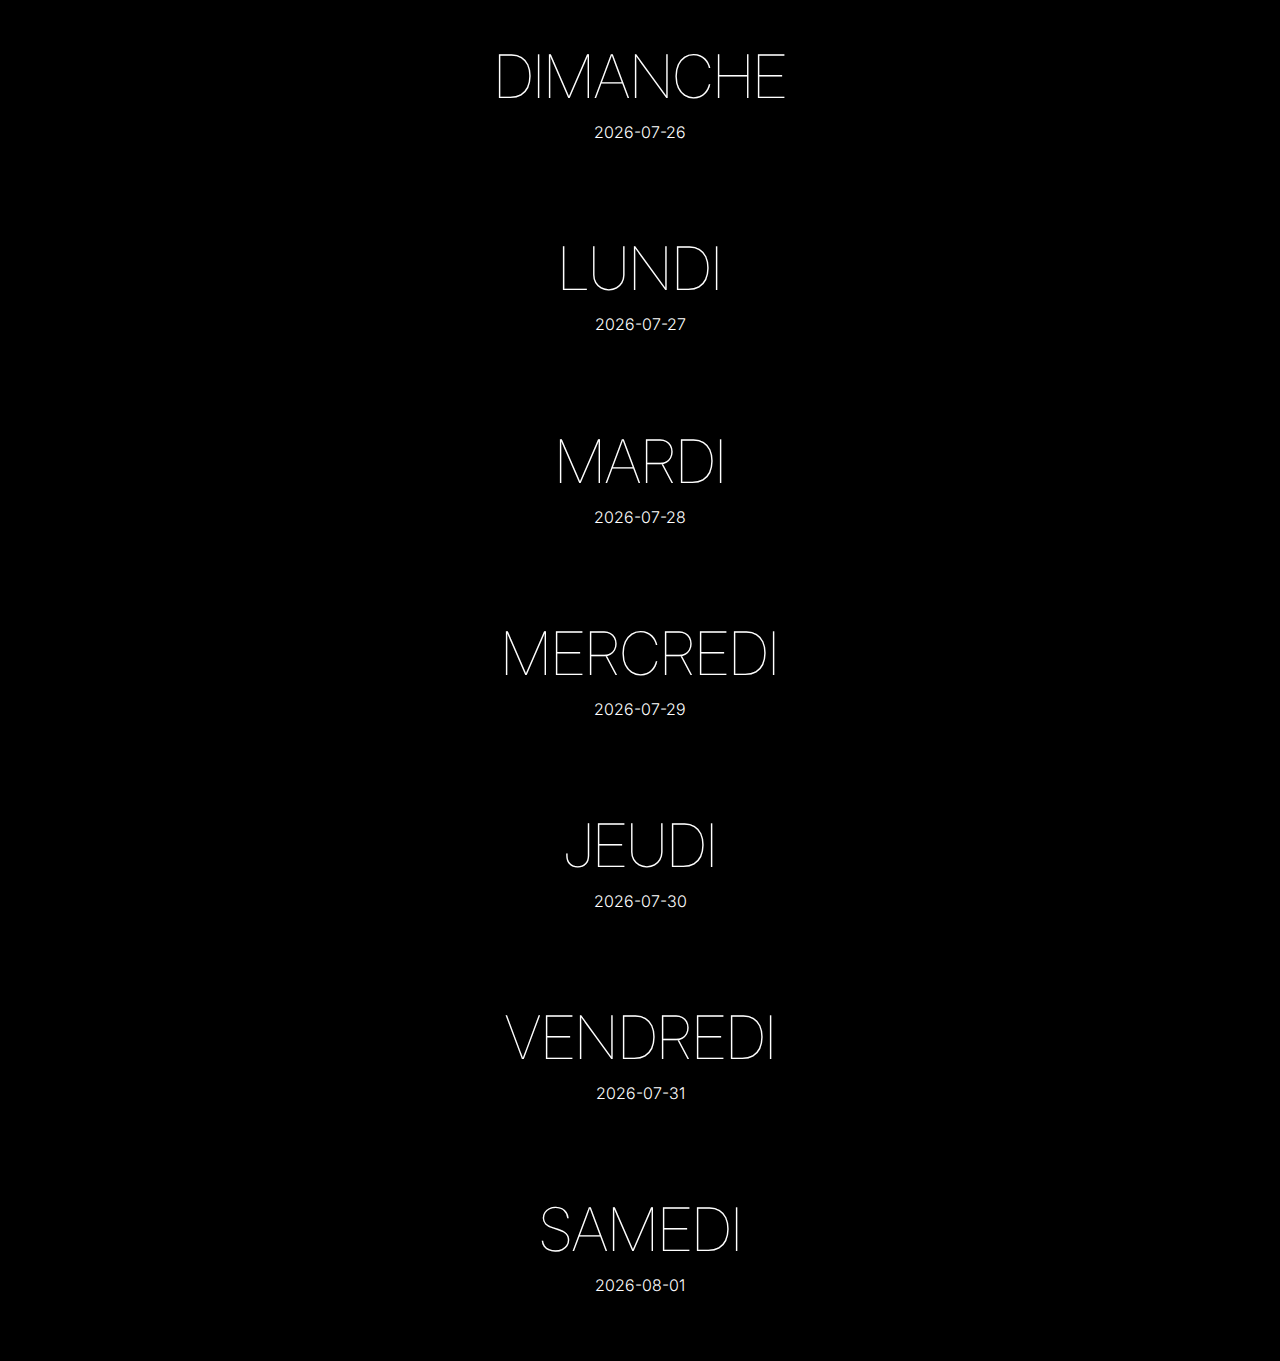
<file: index.html>
<!DOCTYPE html>
<html lang="en">

<head>
    <meta charset="UTF-8">
    <meta name="viewport" content="width=device-width, initial-scale=1.0">
    <title>Dance Events</title>
    <link rel="stylesheet" href="styles.css">
    <link href="https://fonts.googleapis.com/css2?family=Inter:wght@100;300;400;700&display=swap" rel="stylesheet">
</head>

<body>
    <div id="events-container"></div>
</body>

<script>
    const AIRTABLE_API_KEY = 'patkh9op2gMd1xAr3.4abbd851a95b9c5730b28b44545e91785328f840a92328b1b1fffd50868e566c';
    const BASE_ID = 'appMlyQoIVpWTzj79';
    const TABLE_NAME = 'tblzZL41j94BPih1Q';
    const API_URL = `https://api.airtable.com/v0/${BASE_ID}/${TABLE_NAME}`;
    const headers = { 'Authorization': `Bearer ${AIRTABLE_API_KEY}` };

    // Function to fetch all data from Airtable, handling pagination
    async function fetchEventData() {
        let allRecords = [];
        let offset = null;

        try {
            do {
                // Construct the API URL with or without the offset
                let url = API_URL;
                if (offset) {
                    url = `${API_URL}?offset=${offset}`;
                }

                console.log('Fetching events from Airtable...', url);

                const response = await fetch(url, { headers });
                const data = await response.json();

                console.log('Fetched events:', data.records);

                // Add fetched records to the allRecords array
                allRecords = allRecords.concat(data.records);

                // If there’s an offset in the response, prepare for the next page of records
                offset = data.offset;

            } while (offset);  // Keep fetching until there's no offset (i.e., no more pages)

            return allRecords;
        } catch (error) {
            console.error('Error fetching data:', error);
            alert('Could not load events. Check the console for details.');
            return [];
        }
    }

    // Function to get the next seven days starting from today
    function getWeekDays() {
        const weekDays = [];
        const daysOfWeek = ['DIMANCHE', 'LUNDI', 'MARDI', 'MERCREDI', 'JEUDI', 'VENDREDI', 'SAMEDI'];
        const today = new Date();

        for (let i = 0; i < 7; i++) {
            const nextDay = new Date(today);
            nextDay.setDate(today.getDate() + i);
            const dayName = daysOfWeek[nextDay.getDay()];
            const formattedDate = nextDay.toISOString().split('T')[0]; // Ensure YYYY-MM-DD format
            weekDays.push({ dayName, formattedDate });
        }

        console.log('Generated week days:', weekDays);
        return weekDays;
    }

    // Function to parse and normalize event date
    function normalizeEventDate(eventDateStr) {
        if (!eventDateStr) return null;

        // Try parsing the date
        const parsedDate = new Date(eventDateStr);
        
        // If the parsed date is invalid, log the error
        if (isNaN(parsedDate)) {
            console.error(`Invalid date: ${eventDateStr}`);
            return null;
        }
        
        // Return the date in YYYY-MM-DD format
        return parsedDate.toISOString().split('T')[0];
    }

    // Match an event's date with a target date
    function matchesTargetDate(eventDateStr, targetDate) {
        const eventDate = normalizeEventDate(eventDateStr);
        if (!eventDate) return false;

        // Trim any leading/trailing spaces and compare
        const eventDateTrimmed = eventDate.trim();
        const targetDateTrimmed = targetDate.trim();

        console.log(`Comparing event date "${eventDateTrimmed}" with target date "${targetDateTrimmed}"`);
        const isMatch = eventDateTrimmed === targetDateTrimmed;
        console.log(`Match result: ${isMatch ? 'true' : 'false'}`);
        return isMatch;
    }

    // Function to render the events of a specific day
    function renderEventsForDay(day, date, events) {
        const container = document.getElementById('events-container');

        const daySection = document.createElement('div');
        daySection.className = 'day-section';

        const headerDiv = document.createElement('div');
        headerDiv.className = 'header';

        const dayHeader = document.createElement('h1');
        dayHeader.className = 'day-of-week';
        dayHeader.textContent = day;
        headerDiv.appendChild(dayHeader);

        const dateHeader = document.createElement('p');
        dateHeader.className = 'date';
        dateHeader.textContent = date;
        headerDiv.appendChild(dateHeader);

        daySection.appendChild(headerDiv);

        const matchingEvents = events.filter(event => matchesTargetDate(event.fields.Date, date));
        console.log(`Events for ${day} (${date}):`, matchingEvents);

        if (matchingEvents.length === 0) {
            const noEventsMessage = document.createElement('p');
            noEventsMessage.textContent = 'Aucun événement prévu pour ce jour.';
            noEventsMessage.className = 'no-events';
            daySection.appendChild(noEventsMessage);
        } else {
            matchingEvents.forEach(event => {
                const fields = event.fields;

                const eventDiv = document.createElement('div');
                eventDiv.className = 'event';

                const eventDetailsDiv = document.createElement('div');
                eventDetailsDiv.className = 'event-details';

                const eventName = document.createElement('h2');
                eventName.textContent = fields['Event Name'] || 'Événement sans titre';
                eventName.className = 'event-name';
                eventDetailsDiv.appendChild(eventName);

                const location = document.createElement('p');
                location.textContent = fields['Location'] || 'Lieu non spécifié';
                location.className = 'location';
                eventDetailsDiv.appendChild(location);

                if (fields['Image URL']) {
                    const eventImage = document.createElement('img');
                    eventImage.src = fields['Image URL'];
                    eventImage.alt = `Image for ${fields['Event Name'] || 'Event'}`;
                    eventImage.className = 'event-image';
                    eventDiv.appendChild(eventImage);
                }

                eventDiv.onclick = () => {
                    sessionStorage.setItem('eventDetails', JSON.stringify(fields));
                    window.location.href = 'details.html';
                };

                eventDiv.appendChild(eventDetailsDiv);
                daySection.appendChild(eventDiv);
            });
        }

        container.appendChild(daySection);
    }

    // Fetch and display events for the next seven days starting from today
    async function updateEvents() {
        const events = await fetchEventData();
        const weekDays = getWeekDays();

        weekDays.forEach(({ dayName, formattedDate }) => {
            renderEventsForDay(dayName, formattedDate, events);
        });
    }

    updateEvents();
</script>

</html>
</file>
<file: styles.css>
/* Basic styles */
body {
    font-family: 'Inter', sans-serif;
    margin: 0;
    padding: 0;
    background-color: #000000;
    display: flex; /* Make the body a flex container */
    flex-direction: column; /* Align items vertically */
    align-items: center; /* Center horizontally */
}

/* Container styles */
.container {
    width: 90%;
    max-width: 800px; /* Add a max width to prevent being too wide */
    padding-top: 20px;
}

/* Header styles */
.header {
    text-align: center;
    margin-bottom: 30px;
}

.day-of-week {
    font-size: 60px;
    font-weight: 100;
    color: #ffffff;
    text-transform: uppercase;
    margin-bottom: 5px; /* Adjust this value to control spacing */
}

.date {
    font-size: 16px;
    font-weight: 300;
    color: #ffffff;
    margin-top: 10px; /* Reduce top margin to minimize spacing */
    text-transform: uppercase;
}

/* Event styles */
.events {
    display: flex;
    flex-direction: column;
    gap: 20px;
    align-items: center; /* Center the events inside the container */
}

.event {
    display: flex;
    justify-content: space-between;
    align-items: center;
    width: 460px; /* Adjust to the actual width you need */
    height: 182px;
    background-color: #000000;
    border-radius: 12px;
    border: 1px solid #858585;
    box-shadow: 0 2px 3px rgba(0, 0, 0, 0.1);
    margin-bottom: 20px; /* Add padding between events */
    overflow: hidden; /* Prevent content from overflowing */
}


.event-image {
    width: 140px;
    height: 100%;
    border-radius: 0 12px 12px 0;
    object-fit: cover;
}

.event-details {
    display: flex;
    flex-direction: column;
    flex: 1;
    padding-left: 20px;
    padding-right: 20px;
    overflow: hidden; /* Hide overflowing content */
}

.event-name {
    font-size: 24px;
    font-weight: 250;
    color: #ffffff;
    margin: 0;
    padding-bottom: 5px;
    padding-right: 20px;
    display: -webkit-box; /* Enables flexbox layout */
    -webkit-line-clamp: 2; /* Limits to two lines */
    -webkit-box-orient: vertical; /* Ensures vertical orientation */
    overflow: hidden; /* Hides overflowing text */
    text-overflow: ellipsis; /* Shows ellipsis for overflowing text */
    max-height: 3em; /* Ensure it does not exceed two lines */
    line-height: 1.5em; /* Adjust line height to match your design */
}

.location {
    font-size: 16px;
    font-weight: 200;
    color: #ffffff;
    padding-right: 80px;
    margin: 0;
    margin-top: 5px;
}

.details-container {
    position: relative;
    width: 100vw;
    height: 100vh;
    background-size: cover, cover, cover; /* Ensure all images cover the background */
    background-position: center, center, center; /* Center all images */
    background-blend-mode: soft-light, normal; /* Blend the textured overlay and image */
    display: flex;
    flex-direction: column; /* Flow content from the top */
    align-items: center;
    overflow-y: auto; /* Allow scrolling when content overflows */
}
.overlay {
    position: absolute;
    width: 100%;
    height: 100%;
    background-color: rgba(0, 0, 0, 0.72); /* Black with 72% opacity */
}

.content {
    position: relative;
    color: #FFF; /* Text color */
    text-align: center;
    z-index: 1; /* Ensure text appears above overlay */
    padding: 20px;
    max-width: 480px; /* Limit content width */
    overflow-y: auto; /* Enable vertical scrolling if content is long */
}

.event-title {
    font-size: 36px;
    font-weight: 200;
    margin-bottom: 10px;
}

.venue-name {
    font-size: 16px;
    font-weight: 300;
    margin-bottom: 30px;
}

.event-description {
    text-align: left;
    font-size: 14px;
    font-weight: 200;
    margin-bottom: 60px;
    margin-right: 40px;
    margin-left: 40px;
    line-height: 150%;
}

.event-summary {
    text-align: left;
    font-size: 18px;
    font-weight: 300;
    margin-bottom: 60px;
    padding-top: 16px;
    margin-right: 40px;
    margin-left: 40px;
    line-height: 160%;
}

/* Styles for the button link */
.ticket-button {
    padding: 20px 40px;
    background-color: #FFF;
    color: #2D2626;
    border: none;
    border-radius: 20px;
    cursor: pointer;
    font-size: 18px;
    font-weight: 600;
    text-decoration: none; /* Remove underline */
}

.ticket-button:hover {
    /* Optional: Change style on hover */
    background-color: #f0f0f0;
}

/* Back arrow styling */
.back-arrow {
    text-align: right;
    padding-right: 60px;
    padding-bottom: 20px;
    font-size: 24px; /* Adjust the size as needed */
    color: #b4b4b4; /* Set arrow color */
    cursor: pointer; /* Add a pointer cursor */
    z-index: 2; /* Ensure the arrow is on top */
}

/* Basic styles */
body {
    font-family: 'Inter', sans-serif;
    margin: 0;
    padding: 0;
    background-color: #000000;
    display: flex;
    flex-direction: column;
    align-items: center;
}

/* Container styles */
.container {
    width: 90%;
    max-width: 800px;
    padding-top: 20px;
}

/* Event styles */
.event {
    display: flex;
    justify-content: space-between;
    align-items: center;
    width: 100%; /* Make event take full width */
    max-width: 460px; /* Adjust max-width as necessary */
    height: 182px;
    background-color: #000000;
    border-radius: 12px;
    border: 1px solid #858585;
    box-shadow: 0 2px 3px rgba(0, 0, 0, 0.1);
    margin: 10px 0; /* Add margin for spacing */
}

/* Responsive Design */
@media (max-width: 600px) {
    .event {
        max-width: 85%; /* Adjust max-width to take full width */
    }

    .event-image {
        width: 130px; /* Slightly reduce image width */
        height: 100%; /* Keep the same height */
    }

    .event-name {
        font-size: 20px; /* Adjust font size */
    }

    .location {
        font-size: 14px; /* Adjust font size */
    }

    .event-details {
        padding: 8px 10px; /* Adjust padding */
    }

    .ticket-button {
        padding: 10px 20px; /* Adjust button padding */
        font-size: 16px; /* Adjust font size */
    }
}

/* Details Page Styling */
.details-container {
    position: relative;
    width: 100vw;
    height: 100vh;
    background-size: cover;
    background-position: center;
    display: flex;
    justify-content: center;
    align-items: center;
}

.overlay {
    position: absolute;
    top: 0; /* Align to the top */
    left: 0; /* Align to the left */
    width: 100%; /* Ensure it takes full width */
    height: 100%; /* Ensure it takes full height */
    background-color: rgba(0, 0, 0, 0.72); /* Black with 72% opacity */
    z-index: 1; /* Make sure it's on top */
}


.content {
    position: relative;
    color: #FFF;
    text-align: center;
    z-index: 1;
    padding: 20px;
    max-width: 480px;
}

/* Responsive Design for the Details Page */
@media (max-width: 600px) {
    .content {
        max-width: 90%; /* Adjust max-width to fit screen */
    }

    .event-title {
        font-size: 28px; /* Adjust font size */
    }

    .venue-name, .event-description {
        font-size: 14px; /* Adjust font size */
    }

    .ticket-button {
        padding: 20px 40px; /* Adjust padding */
        font-size: 16px; /* Adjust font size */
    }
}

/* Media query for small height screens */
@media (max-height: 600px) {
    .details-container {
        justify-content: flex-start; /* Align content to the top */
        padding-top: 20px; /* Optional: Add padding to give breathing room */
    }
}

.hidden-scrollbar {
    max-height: 300px; /* Adjust based on your layout */
    overflow-y: auto; /* Allow vertical scrolling */
    scrollbar-width: none; /* Firefox */
    -ms-overflow-style: none; /* Internet Explorer and Edge */
}

.hidden-scrollbar::-webkit-scrollbar {
    display: none; /* Chrome, Safari, and Opera */
}
</file>
